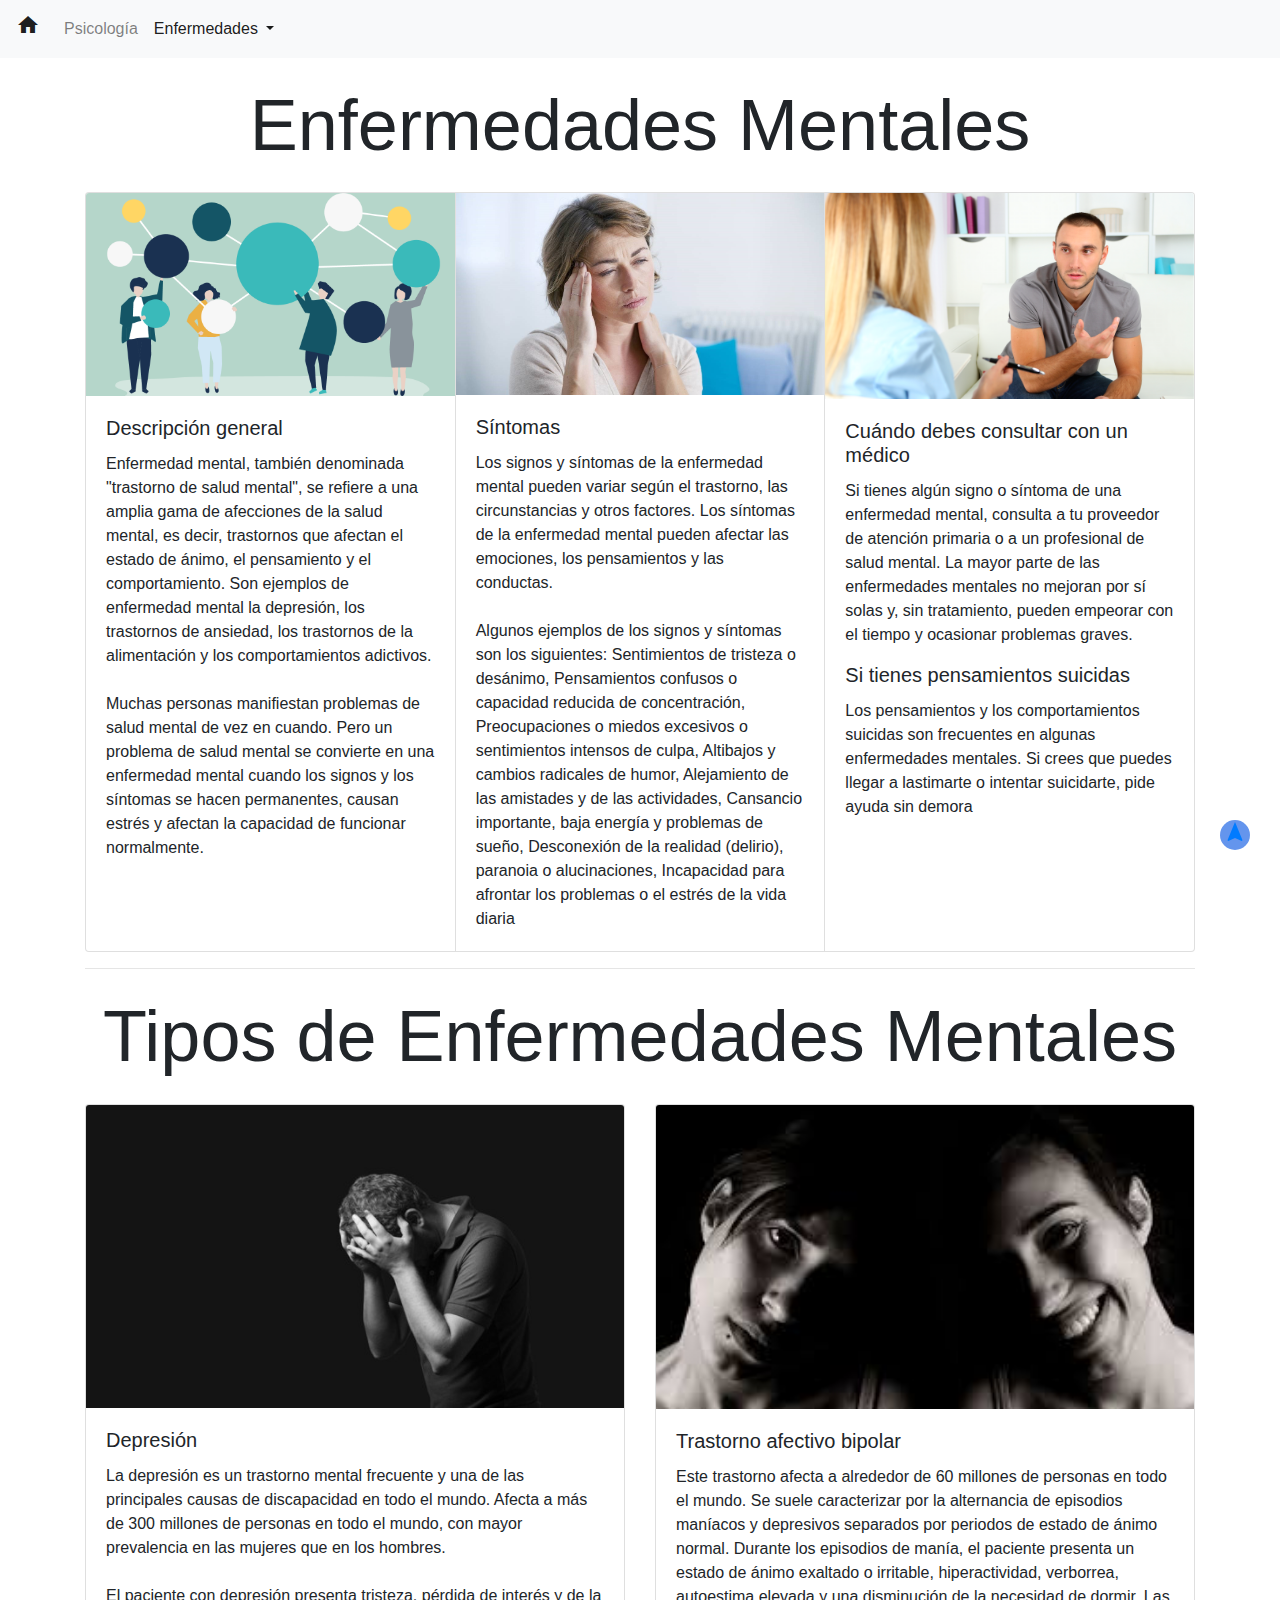
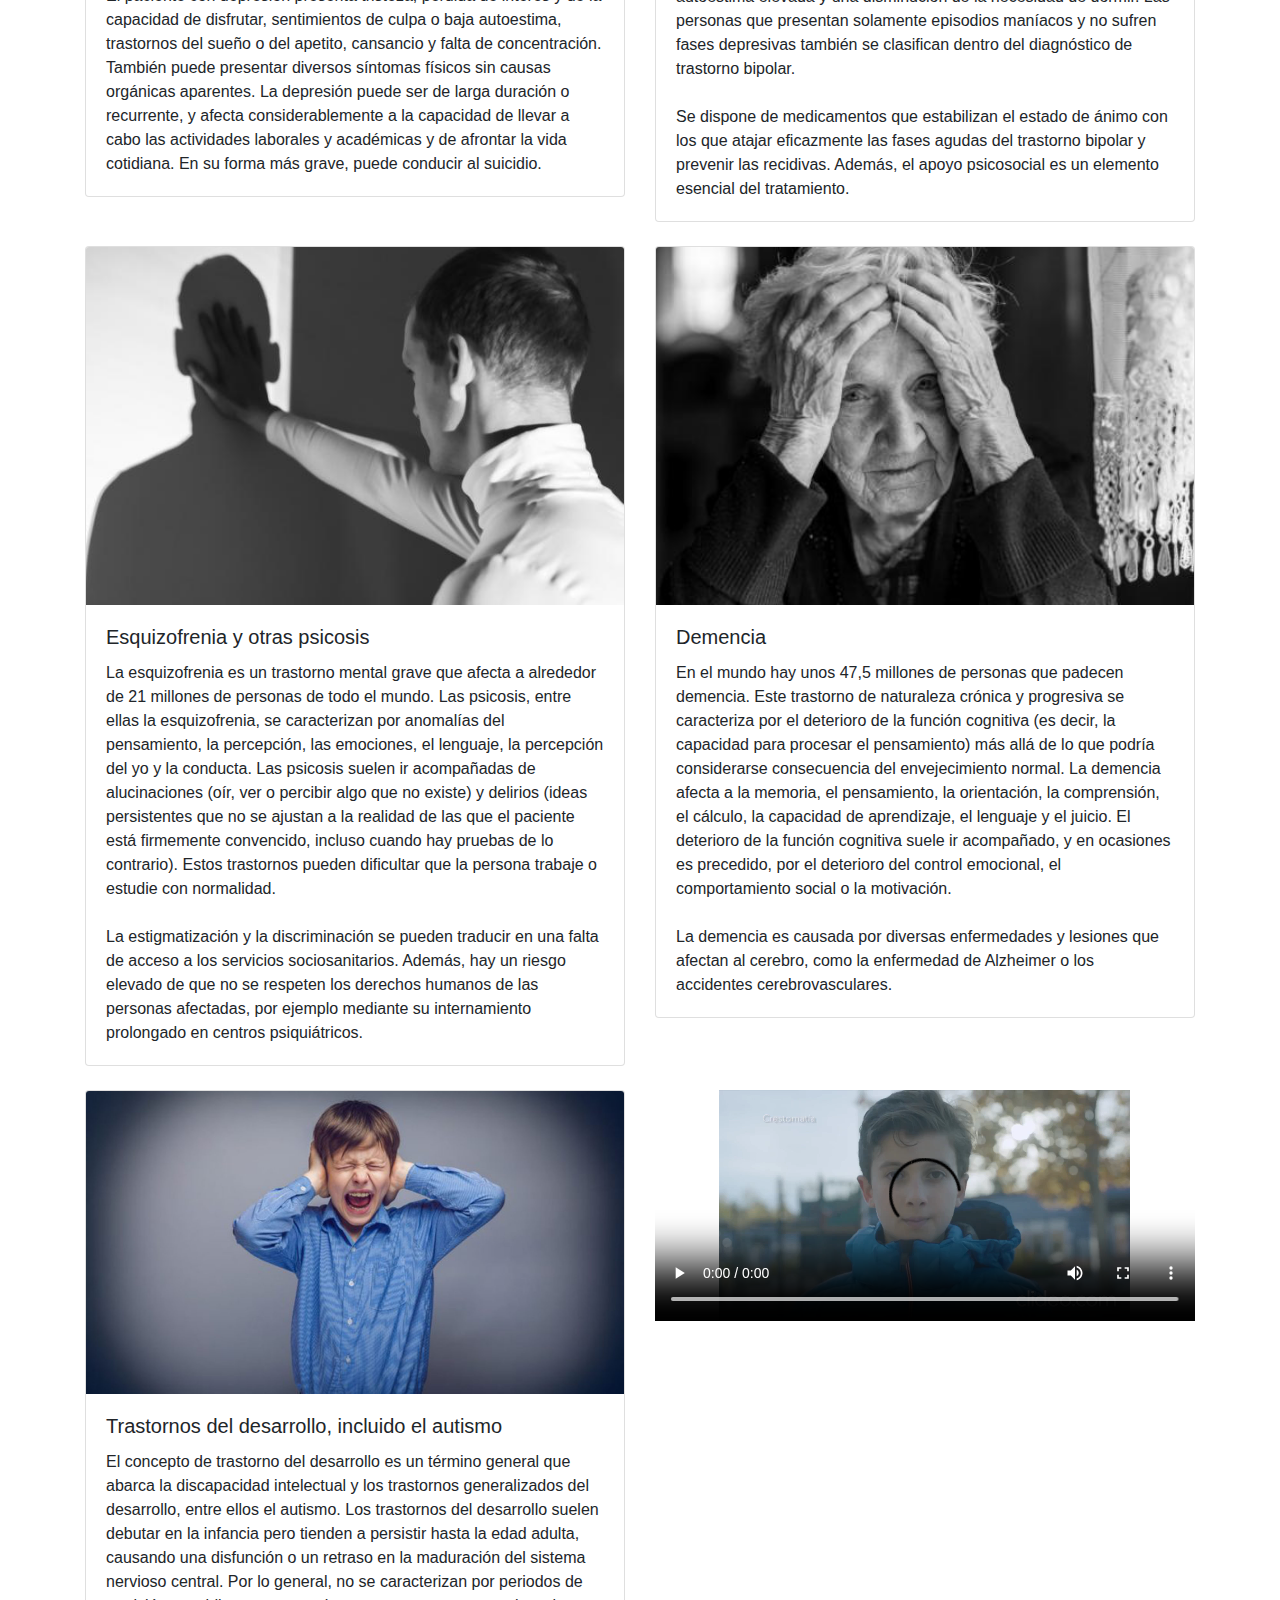
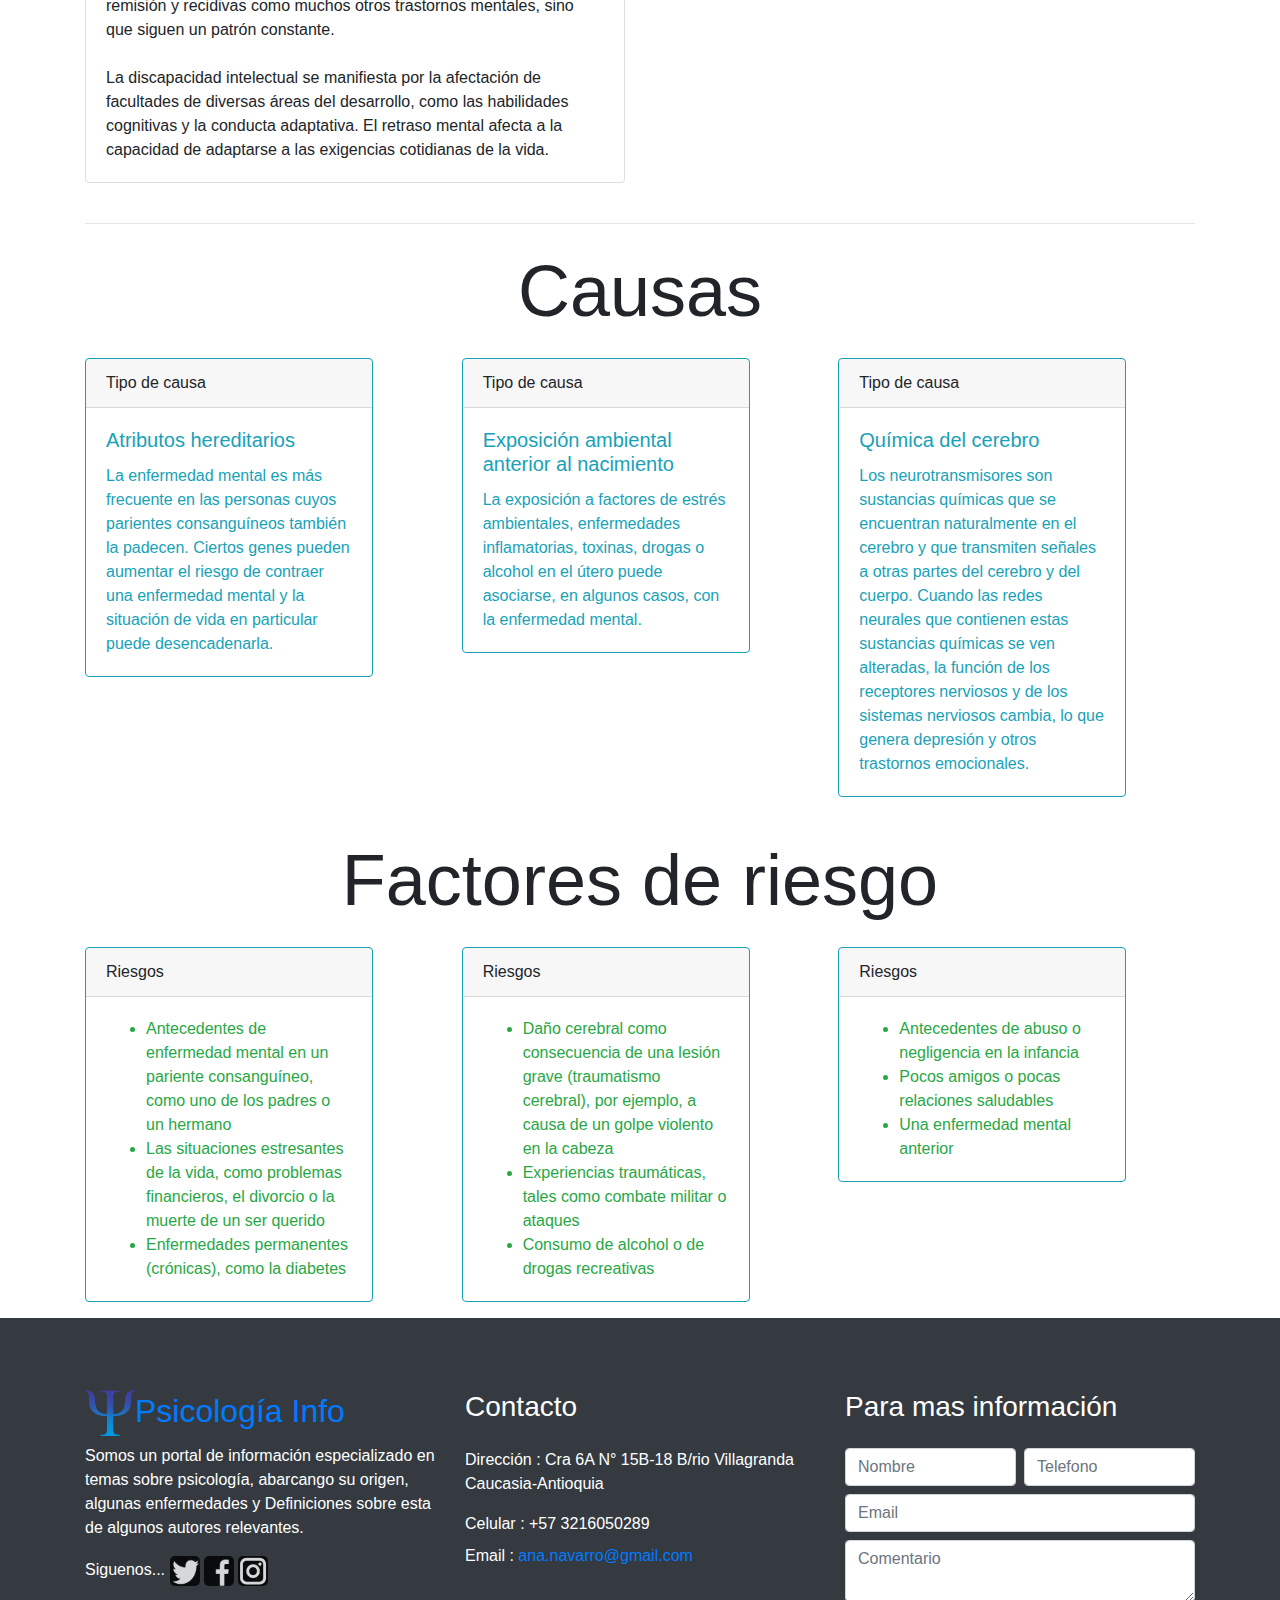
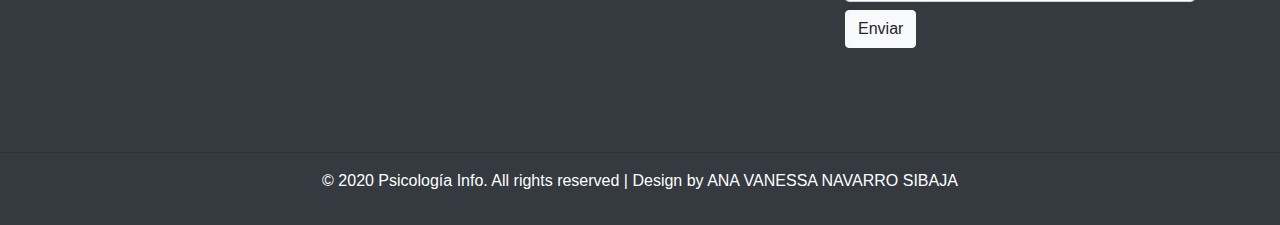
<file: enfermedades.html>
<!DOCTYPE html>
<html lang="en">
<head>
    <meta charset="UTF-8">
    <meta name="viewport" content="width=device-width, initial-scale=1.0">
    <title>Document</title>
    
    <!--Import bootstrap.css-->
    <link rel="stylesheet" href="https://stackpath.bootstrapcdn.com/bootstrap/4.4.1/css/bootstrap.min.css" integrity="sha384-Vkoo8x4CGsO3+Hhxv8T/Q5PaXtkKtu6ug5TOeNV6gBiFeWPGFN9MuhOf23Q9Ifjh" crossorigin="anonymous">
    <!--Import Google Icon Font-->
    <link href="https://fonts.googleapis.com/icon?family=Material+Icons" rel="stylesheet">
    <!--Import materialize.css-->
    <!-- <link rel="stylesheet" href="https://cdnjs.cloudflare.com/ajax/libs/materialize/1.0.0/css/materialize.min.css"> -->

    <!--Let browser know website is optimized for mobile-->
    <meta name="viewport" content="width=device-width, initial-scale=1.0"/>

    <link rel="stylesheet" href="./css/mentalstyle.css">
</head>
<body>
    <!-- navbar --init-->
    <nav class="navbar navbar-expand-lg navbar-light bg-light" id="navbar">
        <a class="navbar-brand" href="index.html"><i class="material-icons">home</i></a>
        <button class="navbar-toggler" type="button" data-toggle="collapse" data-target="#navbarNavDropdown" aria-controls="navbarNavDropdown" aria-expanded="false" aria-label="Toggle navigation">
          <span class="navbar-toggler-icon"></span>
        </button>
        <div class="collapse navbar-collapse" id="navbarNavDropdown">
          <ul class="navbar-nav">
            <li class="nav-item">
              <a class="nav-link" href="index.html">Psicología</a>
            </li>
            <li class="nav-item dropdown active">
              <a class="nav-link dropdown-toggle" href="#" id="navbarDropdownMenuLink" role="button" data-toggle="dropdown" aria-haspopup="true" aria-expanded="false">
                Enfermedades
              </a>
              <div class="dropdown-menu" aria-labelledby="navbarDropdownMenuLink">
                <a class="dropdown-item" href="#general">Descripción general</a>
                <a class="dropdown-item" href="#enfermedades">Enfermedades</a>
                <a class="dropdown-item" href="#causas">Causas</a>
                <a class="dropdown-item" href="#riesgos">Factores de riesgo</a>
              </div>
            </li>
          </ul>
        </div>
      </nav>
      <!-- navbar --final-->

      <!-- container --init-->
      <div class="container">

        <!-- card #1 --init -->
        <h1 class="display-3 mt-4 mb-4 text-center" id="general">Enfermedades Mentales</h1>
        <div class="card-group">
            <div class="card">
              <img src="./img/imagen18.png" class="card-img-top" alt="...">
              <div class="card-body">
                <h5 class="card-title">Descripción general</h5>
                <p class="card-text">Enfermedad mental, también denominada "trastorno de salud mental", se refiere a una amplia 
                    gama de afecciones de la salud mental, es decir, trastornos que afectan el estado de ánimo, el pensamiento 
                    y el comportamiento. Son ejemplos de enfermedad mental la depresión, los trastornos de ansiedad, los 
                    trastornos de la alimentación y los comportamientos adictivos.<br><br>
                    Muchas personas manifiestan problemas de salud mental de vez en cuando. Pero un problema de salud mental 
                    se convierte en una enfermedad mental cuando los signos y los síntomas se hacen permanentes, causan estrés 
                    y afectan la capacidad de funcionar normalmente.</p>
              </div>
            </div>
            <div class="card">
              <img src="./img/imagen17.jpg" class="card-img-top" alt="...">
              <div class="card-body">
                <h5 class="card-title">Síntomas</h5>
                <p class="card-text">Los signos y síntomas de la enfermedad mental pueden variar según el trastorno, las 
                    circunstancias y otros factores. Los síntomas de la enfermedad mental pueden afectar las emociones, los 
                    pensamientos y las conductas.<br><br>
                    Algunos ejemplos de los signos y síntomas son los siguientes: Sentimientos de tristeza o desánimo, Pensamientos 
                    confusos o capacidad reducida de concentración, Preocupaciones o miedos excesivos o sentimientos 
                    intensos de culpa, Altibajos y cambios radicales de humor, Alejamiento de las amistades y de las actividades, 
                    Cansancio importante, baja energía y problemas de sueño, Desconexión de la realidad (delirio), paranoia o 
                    alucinaciones, Incapacidad para afrontar los problemas o el estrés de la vida diaria</p>
              </div>
            </div>
            <div class="card">
              <img src="./img/imagen19.png" class="card-img-top" alt="...">
              <div class="card-body">
                <h5 class="card-title">Cuándo debes consultar con un médico</h5>
                <p class="card-text">Si tienes algún signo o síntoma de una enfermedad mental, consulta a tu proveedor de 
                    atención primaria o a un profesional de salud mental. La mayor parte de las enfermedades mentales no mejoran 
                    por sí solas y, sin tratamiento, pueden empeorar con el tiempo y ocasionar problemas graves.</p>
                <h5 class="card-title">Si tienes pensamientos suicidas</h5>
                <p class="card-text">Los pensamientos y los comportamientos suicidas son frecuentes en algunas enfermedades 
                    mentales. Si crees que puedes llegar a lastimarte o intentar suicidarte, pide ayuda sin demora</p>
              </div>
            </div>
        </div>
        <!-- card #1 --final -->

        <!-- card #2 --init -->
        <hr>
        <h1 class="display-3 mt-4 mb-4 text-center" id="enfermedades">Tipos de Enfermedades Mentales</h1>
        <div class="row row-cols-1 row-cols-md-2">
            <div class="col mb-4">
              <div class="card box-shadow-efec">
                <img src="./img/imagen20.jpg" class="card-img-top" alt="...">
                <div class="card-body">
                  <h5 class="card-title">Depresión</h5>
                  <p class="card-text">La depresión es un trastorno mental frecuente y una de las principales causas de discapacidad 
                      en todo el mundo. Afecta a más de 300 millones de personas en todo el mundo, con mayor prevalencia en las 
                      mujeres que en los hombres.<br><br>
                      El paciente con depresión presenta tristeza, pérdida de interés y de la capacidad de disfrutar, sentimientos 
                      de culpa o baja autoestima, trastornos del sueño o del apetito, cansancio y falta de concentración. También 
                      puede presentar diversos síntomas físicos sin causas orgánicas aparentes. La depresión puede ser de larga 
                      duración o recurrente, y afecta considerablemente a la capacidad de llevar a cabo las actividades laborales 
                      y académicas y de afrontar la vida cotidiana. En su forma más grave, puede conducir al suicidio.</p>
                </div>
              </div>
            </div>
            <div class="col mb-4">
              <div class="card box-shadow-efec">
                <img src="./img/imagen21.jpg" class="card-img-top" alt="...">
                <div class="card-body">
                  <h5 class="card-title">Trastorno afectivo bipolar</h5>
                  <p class="card-text">Este trastorno afecta a alrededor de 60 millones de personas en todo el mundo. Se suele 
                      caracterizar por la alternancia de episodios maníacos y depresivos separados por periodos de estado de 
                      ánimo normal. Durante los episodios de manía, el paciente presenta un estado de ánimo exaltado o irritable, 
                      hiperactividad, verborrea, autoestima elevada y una disminución de la necesidad de dormir. Las personas 
                      que presentan solamente episodios maníacos y no sufren fases depresivas también se clasifican dentro 
                      del diagnóstico de trastorno bipolar.<br><br>
                      Se dispone de medicamentos que estabilizan el estado de ánimo con los que atajar eficazmente las fases 
                      agudas del trastorno bipolar y prevenir las recidivas. Además, el apoyo psicosocial es un elemento 
                      esencial del tratamiento.</p>
                </div>
              </div>
            </div>
            <div class="col mb-4">
              <div class="card box-shadow-efec">
                <img src="./img/imagen22.jpg" class="card-img-top" alt="...">
                <div class="card-body">
                  <h5 class="card-title">Esquizofrenia y otras psicosis</h5>
                  <p class="card-text">La esquizofrenia es un trastorno mental grave que afecta a alrededor de 21 millones 
                      de personas de todo el mundo. Las psicosis, entre ellas la esquizofrenia, se caracterizan por anomalías 
                      del pensamiento, la percepción, las emociones, el lenguaje, la percepción del yo y la conducta. Las 
                      psicosis suelen ir acompañadas de alucinaciones (oír, ver o percibir algo que no existe) y delirios 
                      (ideas persistentes que no se ajustan a la realidad de las que el paciente está firmemente convencido, 
                      incluso cuando hay pruebas de lo contrario). Estos trastornos pueden dificultar que la persona trabaje 
                      o estudie con normalidad.<br><br>
                      La estigmatización y la discriminación se pueden traducir en una falta de acceso a los servicios 
                      sociosanitarios. Además, hay un riesgo elevado de que no se respeten los derechos humanos de las 
                      personas afectadas, por ejemplo mediante su internamiento prolongado en centros psiquiátricos.</p>
                </div>
              </div>
            </div>
            <div class="col mb-4">
              <div class="card box-shadow-efec">
                <img src="./img/imagen23.jpg" class="card-img-top" alt="...">
                <div class="card-body">
                  <h5 class="card-title">Demencia</h5>
                  <p class="card-text">En el mundo hay unos 47,5 millones de personas que padecen demencia. Este trastorno 
                      de naturaleza crónica y progresiva se caracteriza por el deterioro de la función cognitiva (es decir, 
                      la capacidad para procesar el pensamiento) más allá de lo que podría considerarse consecuencia del 
                      envejecimiento normal. La demencia afecta a la memoria, el pensamiento, la orientación, la 
                      comprensión, el cálculo, la capacidad de aprendizaje, el lenguaje y el juicio. El deterioro de 
                      la función cognitiva suele ir acompañado, y en ocasiones es precedido, por el deterioro del control 
                      emocional, el comportamiento social o la motivación.<br><br>
                      La demencia es causada por diversas enfermedades y lesiones que afectan al cerebro, como la 
                      enfermedad de Alzheimer o los accidentes cerebrovasculares.</p>
                </div>
              </div>
            </div>
            <div class="col mb-4">
                <div class="card box-shadow-efec">
                  <img src="./img/imagen24.jpg" class="card-img-top" alt="...">
                  <div class="card-body">
                    <h5 class="card-title">Trastornos del desarrollo, incluido el autismo</h5>
                    <p class="card-text">El concepto de trastorno del desarrollo es un término general que abarca la 
                        discapacidad intelectual y los trastornos generalizados del desarrollo, entre ellos el autismo. 
                        Los trastornos del desarrollo suelen debutar en la infancia pero tienden a persistir hasta la 
                        edad adulta, causando una disfunción o un retraso en la maduración del sistema nervioso central. 
                        Por lo general, no se caracterizan por periodos de remisión y recidivas como muchos otros 
                        trastornos mentales, sino que siguen un patrón constante.<br><br>
                        La discapacidad intelectual se manifiesta por la afectación de facultades de diversas áreas del 
                        desarrollo, como las habilidades cognitivas y la conducta adaptativa. El retraso mental afecta 
                        a la capacidad de adaptarse a las exigencias cotidianas de la vida.</p>
                  </div>
                </div>
            </div>
            <div class="col mb-4">
                <div class="embed-responsive embed-responsive-21by9">
                    <video class="embed-responsive-item" src="video.mp4" controls></video>
                  </div>
            </div>
          </div>
        <!-- card #2 --final -->
        
        <!-- card #3 --init -->
        <hr>
        <h1 class="display-3 mt-4 mb-4 text-center" id="causas">Causas</h1>
        <div class="card-columns">
            <div class="card border-info mb-3 box-shadow-efec" style="max-width: 18rem;">
                <div class="card-header">Tipo de causa</div>
                <div class="card-body text-info">
                  <h5 class="card-title">Atributos hereditarios</h5>
                  <p class="card-text">La enfermedad mental es más frecuente en las personas cuyos parientes consanguíneos 
                      también la padecen. Ciertos genes pueden aumentar el riesgo de contraer una enfermedad mental y la 
                      situación de vida en particular puede desencadenarla.</p>
                </div>
              </div>
              <div class="card border-info mb-3 box-shadow-efec" style="max-width: 18rem;">
                <div class="card-header">Tipo de causa</div>
                <div class="card-body text-info">
                  <h5 class="card-title">Exposición ambiental anterior al nacimiento</h5>
                  <p class="card-text">La exposición a factores de estrés ambientales, enfermedades inflamatorias, toxinas, 
                      drogas o alcohol en el útero puede asociarse, en algunos casos, con la enfermedad mental.</p>
                </div>
              </div>
              <div class="card border-info mb-3 box-shadow-efec" style="max-width: 18rem;">
                <div class="card-header">Tipo de causa</div>
                <div class="card-body text-info">
                  <h5 class="card-title">Química del cerebro</h5>
                  <p class="card-text">Los neurotransmisores son sustancias químicas que se encuentran naturalmente en el 
                      cerebro y que transmiten señales a otras partes del cerebro y del cuerpo. Cuando las redes neurales 
                      que contienen estas sustancias químicas se ven alteradas, la función de los receptores nerviosos y 
                      de los sistemas nerviosos cambia, lo que genera depresión y otros trastornos emocionales.</p>
                </div>
              </div>
        </div>
        <h1 class="display-3 mt-4 mb-4 text-center" id="riesgos">Factores de riesgo</h1>
        <div class="card-columns">
            <div class="card border-info mb-3 box-shadow-efec" style="max-width: 18rem;">
                <div class="card-header">Riesgos</div>
                <div class="card-body text-success">
                    <ul class="card-text">
                        <li>Antecedentes de enfermedad mental en un pariente consanguíneo, como uno de los padres o un hermano</li>
                        <li>Las situaciones estresantes de la vida, como problemas financieros, el divorcio o la muerte de un ser querido</li>
                        <li>Enfermedades permanentes (crónicas), como la diabetes</li>
                    </ul>
                </div>
              </div>
              <div class="card border-info mb-3 box-shadow-efec" style="max-width: 18rem;">
                <div class="card-header">Riesgos</div>
                <div class="card-body text-success">
                    <ul class="card-text">
                        <li>Daño cerebral como consecuencia de una lesión grave (traumatismo cerebral), por ejemplo, a causa de un golpe violento en la cabeza</li>
                        <li>Experiencias traumáticas, tales como combate militar o ataques</li>
                        <li>Consumo de alcohol o de drogas recreativas</li>
                    </ul>
                </div>
              </div>
              <div class="card border-info mb-3 box-shadow-efec" style="max-width: 18rem;">
                <div class="card-header">Riesgos</div>
                <div class="card-body text-success">
                    <ul class="card-text">
                        <li>Antecedentes de abuso o negligencia en la infancia</li>
                        <li>Pocos amigos o pocas relaciones saludables</li>
                        <li>Una enfermedad mental anterior</li>
                    </ul>
                </div>
              </div>
        </div>
        <!-- card #3 --init -->


      </div>
      <!-- container --final-->

      <!-- footer --init-->
	<footer class="py-5 bg-dark" style="color: white;">
		<div class="container py-xl-4">
			<div class="row footer-top">
				<div class="col-lg-4 footer-grid_section_1its footer-text">
					<!-- logo --init-->
					<h2>
						<a class="logo text-wh" href="index.html">
							<img src="img/logo.png" alt="" class="img-fluid" width="50px" height="50px"><span>Psicología</span> Info
						</a>
					</h2>
					<!-- logo --final-->
					<p style="text-align: left;">
                        Somos un portal de información especializado 
                        en temas sobre psicología, abarcango su origen, 
                        algunas enfermedades y Definiciones sobre esta 
                        de algunos autores relevantes.
                    </p>
					<!-- social icons -->
					<div>
                        Siguenos...
                        <img src="./img/icon1.jpg" class="icon-redes" alt="" width="30px" height="30px" style="border-radius: 5px; opacity: 0.8; cursor: pointer;">
                        <img src="./img/icon2.jpg" class="icon-redes" alt="" width="30px" height="30px" style="border-radius: 5px; opacity: 0.8; cursor: pointer;">
                        <img src="./img/icon3.jpg" class="icon-redes" alt="" width="30px" height="30px" style="border-radius: 5px; opacity: 0.8; cursor: pointer;">
                    </div>
					<!-- //social icons -->
				</div>
				<div class="col-lg-4 footer-grid_section_1its my-lg-0 my-sm-4 my-4">
					<div class="footer-title">
						<h3>Contacto</h3>
					</div>
					<div class="footer-text mt-4">
						<p>Dirección : Cra 6A N° 15B-18 B/rio Villagranda Caucasia-Antioquia</p>
						<p class="my-2">Celular : +57 3216050289</p>
						<p>Email : <a href="">ana.navarro@gmail.com</a></p>
					</div>
				</div>
				<div class="col-lg-4 footer-grid_section_1its">
					<div class="footer-title">
						<h3>Para mas información</h3>
					</div>
					<div class="info-form-right mt-4 p-0">
						<form action="#" method="post">
							<div class="row">
								<div class="col-lg-6 form-group mb-2 pr-lg-1">
									<input type="text" class="form-control" name="Name" placeholder="Nombre" required="">
								</div>
								<div class="col-lg-6 form-group mb-2 pl-lg-1">
									<input type="text" class="form-control" name="Phone" placeholder="Telefono"
										required="">
								</div>
							</div>
							<div class="form-group mb-2">
								<input type="email" class="form-control" name="Email" placeholder="Email" required="">
							</div>
							<div class="form-group mb-2">
								<textarea name="Comment" class="form-control" placeholder="Comentario"
									required=""></textarea>
							</div>
							<button type="submit" class="btn btn-light">Enviar</button>
						</form>
					</div>
				</div>
			</div>
		</div>
	</footer>
	<!-- footer --final-->
	<!-- copyright --init-->
	<div class="cpy-right text-center py-3 bg-dark" style="color: white;">
        <hr>
		<p>© 2020 Psicología Info. All rights reserved | Design by ANA VANESSA NAVARRO SIBAJA</p>
	</div>
    <!-- copyright --final-->
    <a href="#navbar"><div class="nav-flotante"><span class="material-icons">navigation</span></i></div></a>
<!-- <script
src="https://code.jquery.com/jquery-3.4.1.min.js"
integrity="sha256-CSXorXvZcTkaix6Yvo6HppcZGetbYMGWSFlBw8HfCJo="
crossorigin="anonymous"></script> -->
<script src="https://code.jquery.com/jquery-3.4.1.slim.min.js" integrity="sha384-J6qa4849blE2+poT4WnyKhv5vZF5SrPo0iEjwBvKU7imGFAV0wwj1yYfoRSJoZ+n" crossorigin="anonymous"></script>
<script src="https://cdn.jsdelivr.net/npm/popper.js@1.16.0/dist/umd/popper.min.js" integrity="sha384-Q6E9RHvbIyZFJoft+2mJbHaEWldlvI9IOYy5n3zV9zzTtmI3UksdQRVvoxMfooAo" crossorigin="anonymous"></script>
<script src="https://stackpath.bootstrapcdn.com/bootstrap/4.4.1/js/bootstrap.min.js" integrity="sha384-wfSDF2E50Y2D1uUdj0O3uMBJnjuUD4Ih7YwaYd1iqfktj0Uod8GCExl3Og8ifwB6" crossorigin="anonymous"></script>
<!--JavaScript at end of body for optimized loading-->
<!-- <script src="https://cdnjs.cloudflare.com/ajax/libs/materialize/1.0.0/js/materialize.min.js"></script> -->
<script src="./js/index.js"></script>
</body>
</html>
</file>
<file: css/mentalstyle.css>
.nav-flotante {
    width: 30px;
    height: 30px;
    position: fixed;
    right: 30px;
    bottom: 50px;
    cursor: pointer;
    background-color: cornflowerblue;
    text-align: center;
    align-items: center;
    border-radius: 50%;
}

.shadow-efec {
    box-shadow: 0px 0px 4px 2px cornflowerblue;
}
</file>
